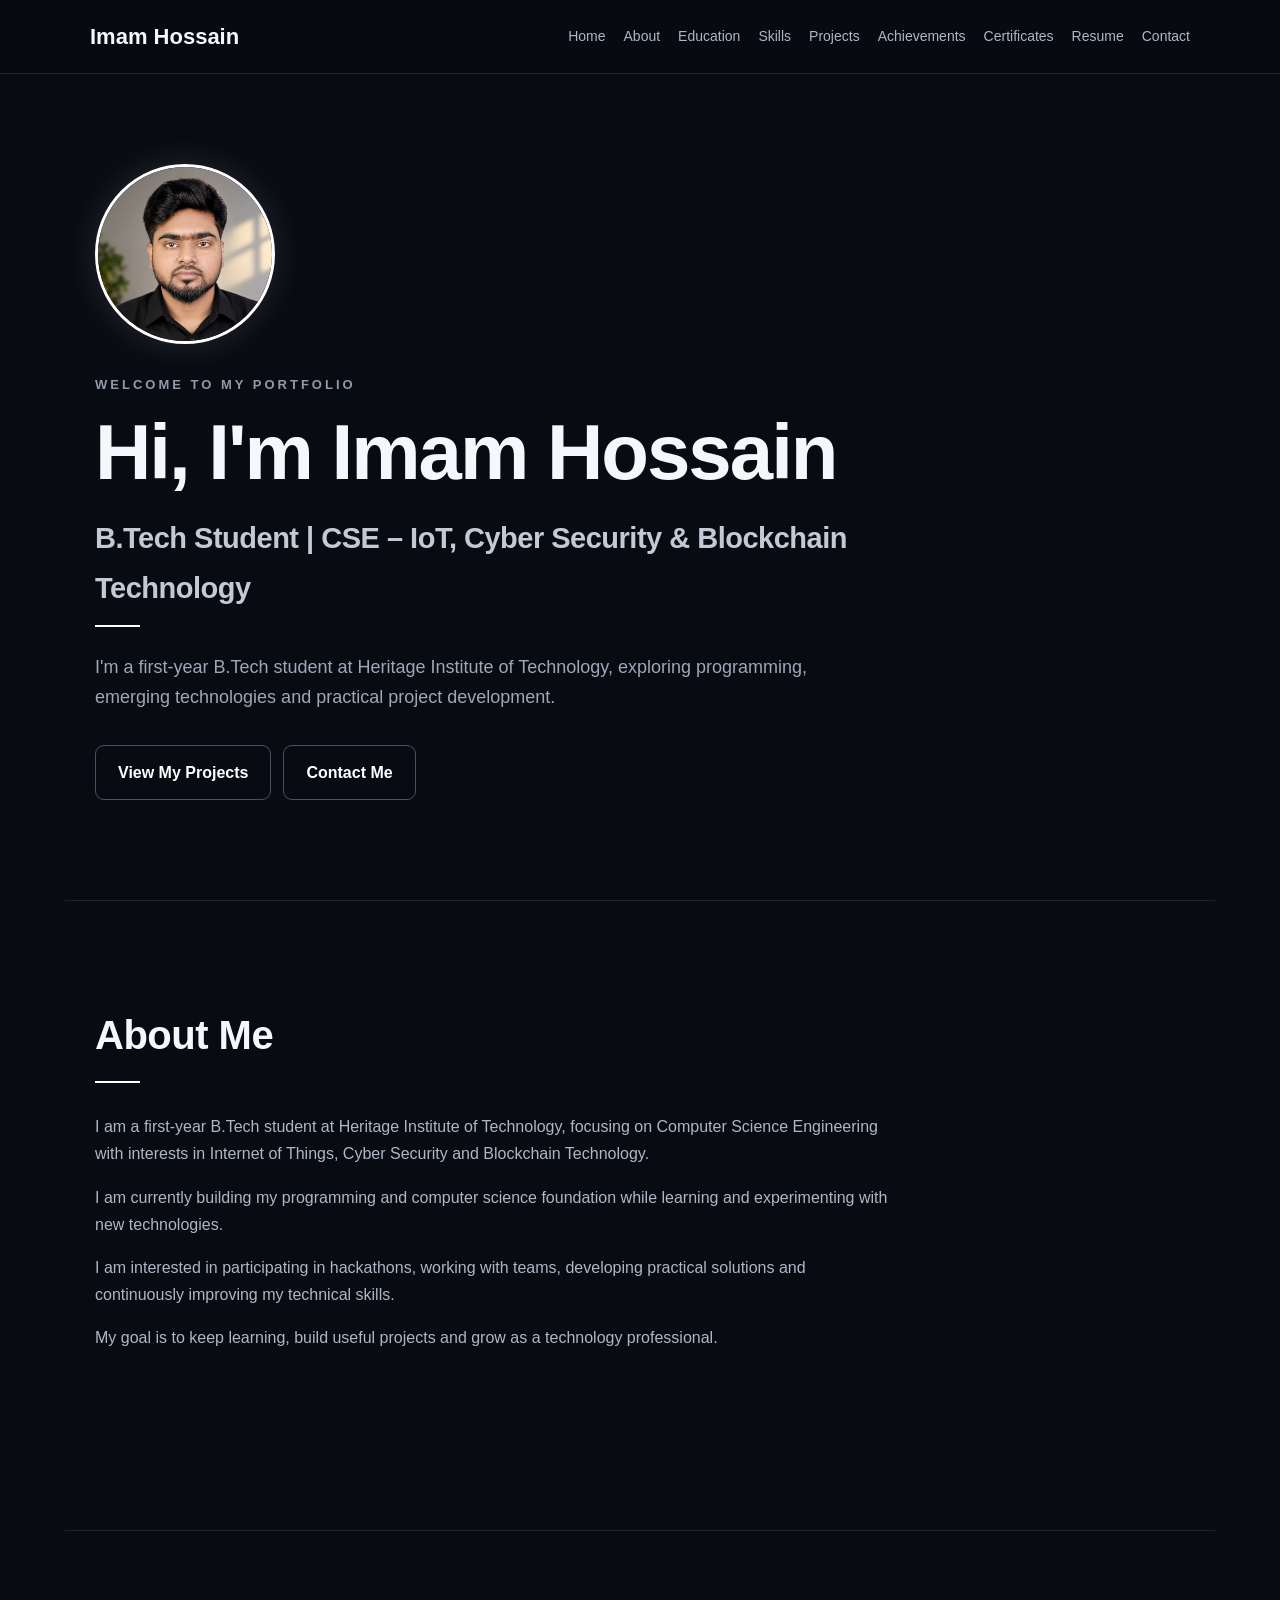
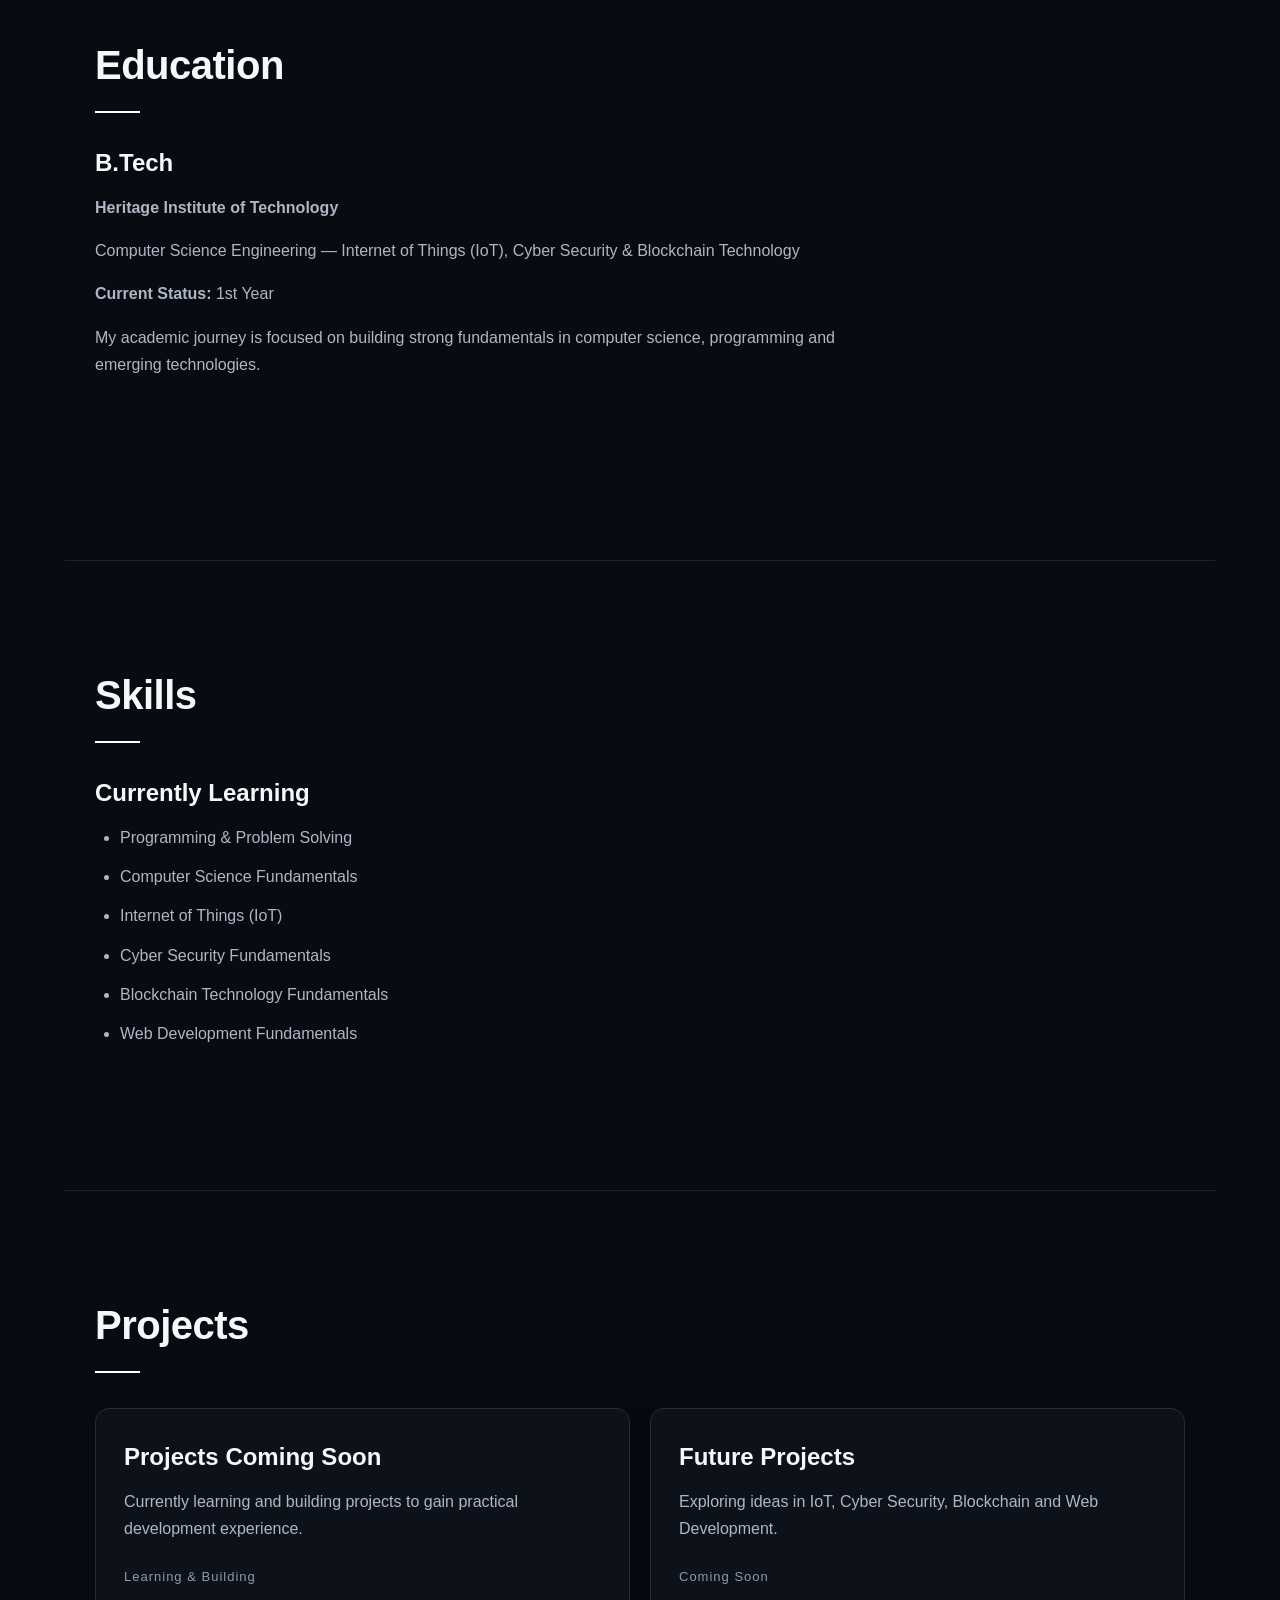
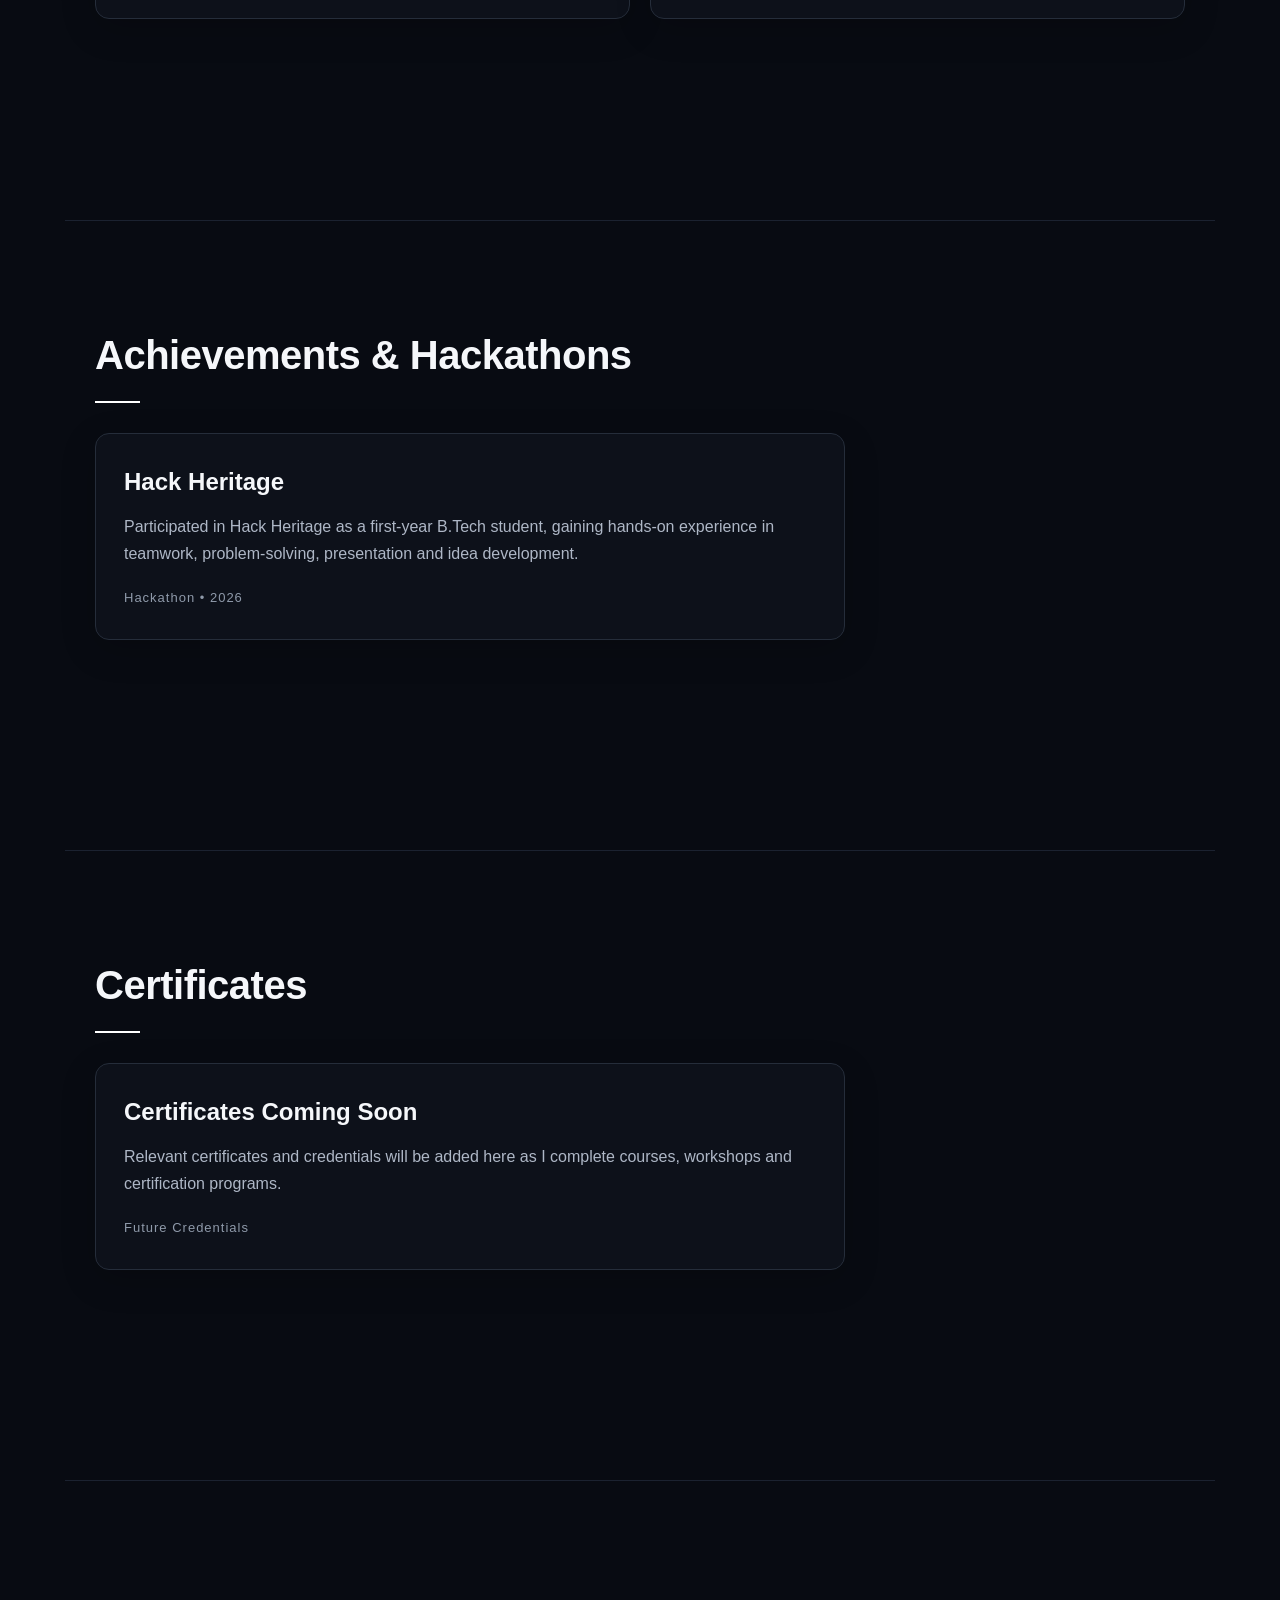
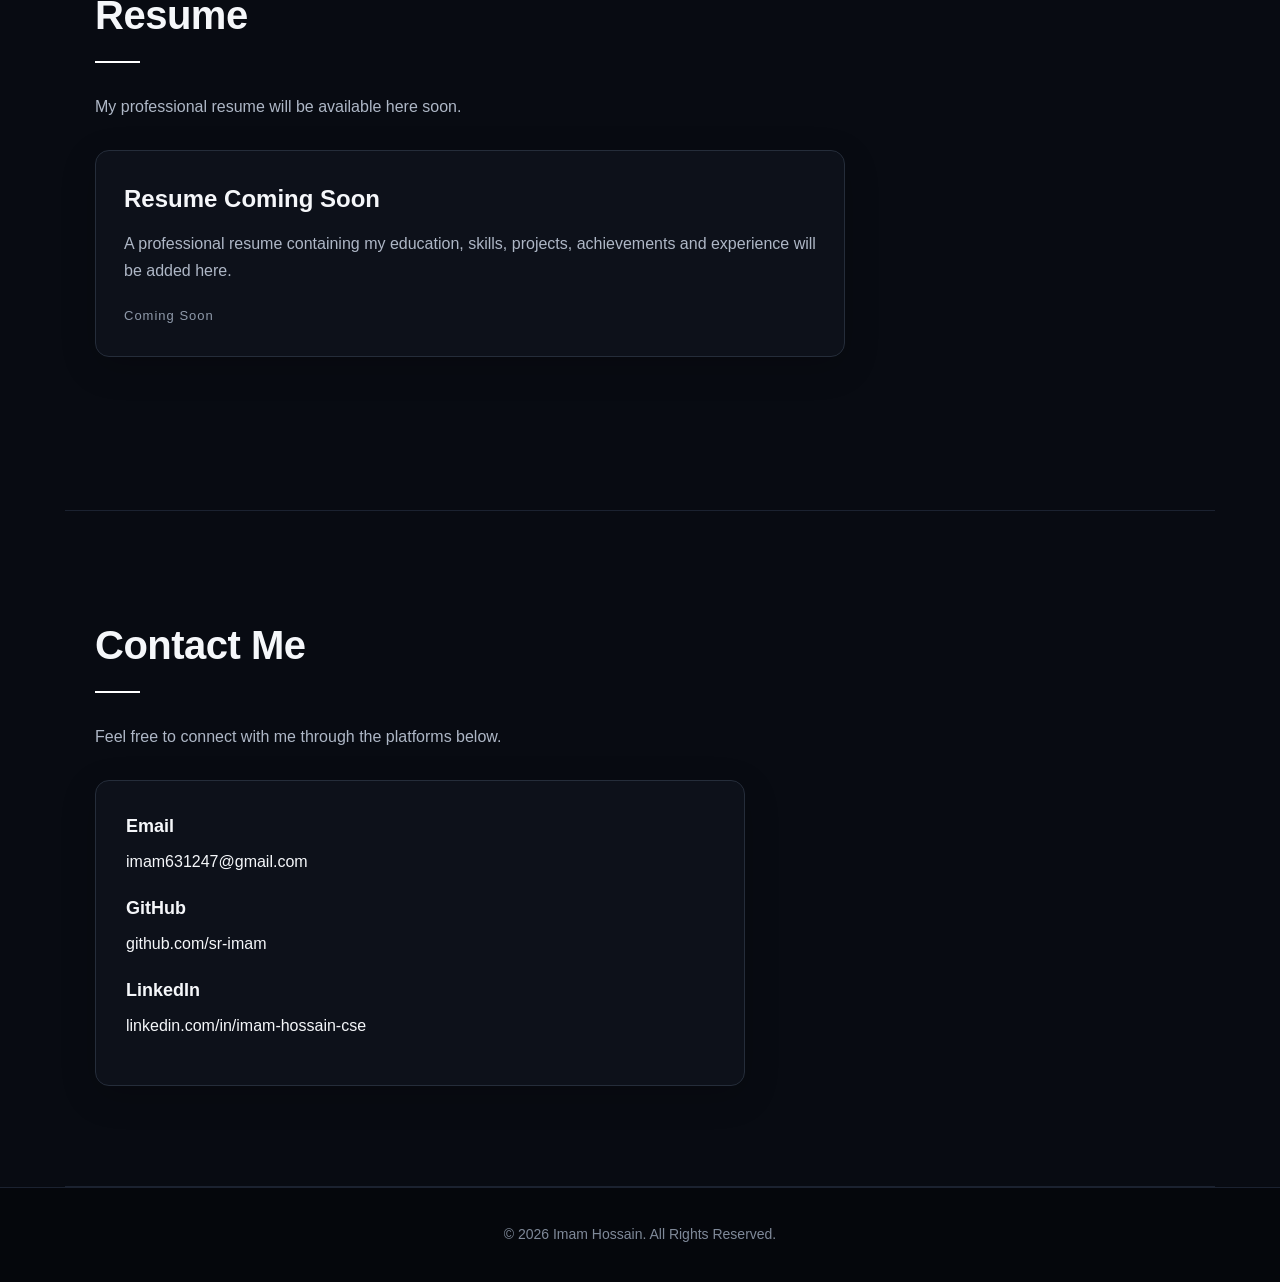
<file: index.html>
<!DOCTYPE html>
<html lang="en">
<head>
    <meta charset="UTF-8">
    <meta name="viewport" content="width=device-width, initial-scale=1.0">

    <title>Imam Hossain | Portfolio</title>

    <link rel="canonical" href="https://sr-imam.github.io/">
    <link rel="stylesheet" href="style.css">

    <meta name="description"
      content="Official personal portfolio of Imam Hossain — B.Tech student at Heritage Institute of Technology, exploring IoT, Cyber Security and Blockchain Technology.">  
        <meta name="author" content="Imam Hossain">
    <meta name="robots" content="index, follow">

    <meta name="keywords"
          content="Imam Hossain, Imam Hossain Heritage Institute of Technology, B.Tech Student, CSE, IoT, Cyber Security, Blockchain">

    <meta property="og:title" content="Imam Hossain | Personal Portfolio">
    <meta property="og:description"
          content="Official personal portfolio of Imam Hossain — B.Tech student at Heritage Institute of Technology.">
    <meta property="og:type" content="website">

    <!-- Google Search Console Verification -->
    <meta name="google-site-verification"
          content="GNlfmjtQORlB1pXmYKg2yIJq5T9hnaFiiCFKFu1M6Qs">

    <!-- Structured Data -->
    <script type="application/ld+json">
    {
      "@context": "https://schema.org",
      "@type": "Person",
      "name": "Imam Hossain",
      "url": "https://sr-imam.github.io/",
      "email": "mailto:imam631247@gmail.com",
      "sameAs": [
        "https://github.com/sr-imam",
        "https://www.linkedin.com/in/imam-hossain-cse"
      ],
      "jobTitle": "B.Tech Student",
      "affiliation": {
        "@type": "CollegeOrUniversity",
        "name": "Heritage Institute of Technology"
      }
    }
    </script>
</head>

<body>

<header>
    <nav>

        <div class="nav-top">
            <h2>Imam Hossain</h2>

            <!-- Mobile Menu Button -->
            <button class="menu-btn"
                    onclick="toggleMenu()"
                    aria-label="Open navigation menu">
                ☰
            </button>
        </div>

        <!-- Navigation -->
        <div class="nav-links" id="navLinks">
            <a href="#home" onclick="closeMenu()">Home</a>
            <a href="#about" onclick="closeMenu()">About</a>
            <a href="#education" onclick="closeMenu()">Education</a>
            <a href="#skills" onclick="closeMenu()">Skills</a>
            <a href="#projects" onclick="closeMenu()">Projects</a>
            <a href="#achievements" onclick="closeMenu()">Achievements</a>
            <a href="#certificates" onclick="closeMenu()">Certificates</a>
            <a href="#resume" onclick="closeMenu()">Resume</a>
            <a href="#contact" onclick="closeMenu()">Contact</a>
        </div>

    </nav>
</header>

<main>

    <!-- HOME -->
    <section id="home">

        <img src="file_00000000f88c8211b4c9ee9bd4764cef.png"
             alt="Imam Hossain"
             class="profile-photo">

        <p class="intro">WELCOME TO MY PORTFOLIO</p>

        <h1>Hi, I'm Imam Hossain</h1>

        <h2>
            B.Tech Student | CSE – IoT, Cyber Security & Blockchain Technology
        </h2>

        <p>
            I'm a first-year B.Tech student at Heritage Institute of Technology,
            exploring programming, emerging technologies and practical project development.
        </p>

        <div class="home-buttons">
            <a href="#projects">View My Projects</a>
            <a href="#contact">Contact Me</a>
        </div>

    </section>


    <!-- ABOUT -->
    <section id="about">

        <h2>About Me</h2>

        <p>
            I am a first-year B.Tech student at Heritage Institute of Technology,
            focusing on Computer Science Engineering with interests in Internet of Things,
            Cyber Security and Blockchain Technology.
        </p>

        <p>
            I am currently building my programming and computer science foundation
            while learning and experimenting with new technologies.
        </p>

        <p>
            I am interested in participating in hackathons, working with teams,
            developing practical solutions and continuously improving my technical skills.
        </p>

        <p>
            My goal is to keep learning, build useful projects and grow as a technology professional.
        </p>

    </section>


    <!-- EDUCATION -->
    <section id="education">

        <h2>Education</h2>

        <h3>B.Tech</h3>

        <p>
            <strong>Heritage Institute of Technology</strong>
        </p>

        <p>
            Computer Science Engineering — Internet of Things (IoT),
            Cyber Security & Blockchain Technology
        </p>

        <p>
            <strong>Current Status:</strong> 1st Year
        </p>

        <p>
            My academic journey is focused on building strong fundamentals
            in computer science, programming and emerging technologies.
        </p>

    </section>


    <!-- SKILLS -->
    <section id="skills">

        <h2>Skills</h2>

        <h3>Currently Learning</h3>

        <ul>
            <li>Programming & Problem Solving</li>
            <li>Computer Science Fundamentals</li>
            <li>Internet of Things (IoT)</li>
            <li>Cyber Security Fundamentals</li>
            <li>Blockchain Technology Fundamentals</li>
            <li>Web Development Fundamentals</li>
        </ul>

    </section>


    <!-- PROJECTS -->
    <section id="projects">

        <h2>Projects</h2>

        <div class="project-grid">

            <div class="project-card">
                <h3>Projects Coming Soon</h3>

                <p>
                    Currently learning and building projects to gain
                    practical development experience.
                </p>

                <span>Learning & Building</span>
            </div>

            <div class="project-card">
                <h3>Future Projects</h3>

                <p>
                    Exploring ideas in IoT, Cyber Security,
                    Blockchain and Web Development.
                </p>

                <span>Coming Soon</span>
            </div>

        </div>

    </section>


    <!-- ACHIEVEMENTS -->
    <section id="achievements">

        <h2>Achievements & Hackathons</h2>

        <div class="achievement-card">

            <h3>Hack Heritage</h3>

            <p>
                Participated in Hack Heritage as a first-year B.Tech student,
                gaining hands-on experience in teamwork, problem-solving,
                presentation and idea development.
            </p>

            <span>Hackathon • 2026</span>

        </div>

    </section>


    <!-- CERTIFICATES -->
    <section id="certificates">

        <h2>Certificates</h2>

        <div class="certificate-card">

            <h3>Certificates Coming Soon</h3>

            <p>
                Relevant certificates and credentials will be added here
                as I complete courses, workshops and certification programs.
            </p>

            <span>Future Credentials</span>

        </div>

    </section>


    <!-- RESUME -->
    <section id="resume">

        <h2>Resume</h2>

        <p>
            My professional resume will be available here soon.
        </p>

        <div class="certificate-card">

            <h3>Resume Coming Soon</h3>

            <p>
                A professional resume containing my education,
                skills, projects, achievements and experience
                will be added here.
            </p>

            <span>Coming Soon</span>

        </div>

    </section>


    <!-- CONTACT -->
    <section id="contact">

        <h2>Contact Me</h2>

        <p>
            Feel free to connect with me through the platforms below.
        </p>

        <div class="contact-card">

            <h3>Email</h3>
            <p>
                <a href="mailto:imam631247@gmail.com">
                    imam631247@gmail.com
                </a>
            </p>

            <h3>GitHub</h3>
            <p>
                <a href="https://github.com/sr-imam"
                   target="_blank"
                   rel="noopener noreferrer">
                    github.com/sr-imam
                </a>
            </p>

            <h3>LinkedIn</h3>
            <p>
                <a href="https://www.linkedin.com/in/imam-hossain-cse"
                   target="_blank"
                   rel="noopener noreferrer">
                    linkedin.com/in/imam-hossain-cse
                </a>
            </p>

        </div>

    </section>

</main>


<!-- FOOTER -->
<footer>
    © 2026 Imam Hossain. All Rights Reserved.
</footer>


<!-- MOBILE MENU SCRIPT -->
<script>

function toggleMenu() {
    const navLinks = document.getElementById("navLinks");
    navLinks.classList.toggle("active");
}

function closeMenu() {
    const navLinks = document.getElementById("navLinks");
    navLinks.classList.remove("active");
}

</script>

</body>
</html>
</file>
<file: style.css>
* {
    margin: 0;
    padding: 0;
    box-sizing: border-box;
}

html {
    scroll-behavior: smooth;
    scroll-padding-top: 90px;
}

body {
    font-family: Arial, sans-serif;
    background: #080b12;
    color: #f5f7fa;
    line-height: 1.7;
}

/* ================= NAVBAR ================= */

header {
    position: sticky;
    top: 0;
    z-index: 1000;
    background: rgba(8, 11, 18, 0.96);
    backdrop-filter: blur(12px);
    border-bottom: 1px solid #202735;
}

nav {
    max-width: 1150px;
    margin: auto;
    padding: 18px 25px;
    display: flex;
    justify-content: space-between;
    align-items: center;
    gap: 25px;
}

.nav-top {
    display: flex;
    align-items: center;
    justify-content: space-between;
}

nav h2 {
    font-size: 22px;
    white-space: nowrap;
}

.nav-links {
    display: flex;
    align-items: center;
    justify-content: flex-end;
    flex-wrap: wrap;
    gap: 18px;
}

.nav-links a {
    color: #aeb7c6;
    text-decoration: none;
    font-size: 14px;
    transition: 0.3s;
}

.nav-links a:hover {
    color: white;
}

/* HAMBURGER BUTTON */

.menu-btn {
    display: none;
    background: transparent;
    border: 1px solid #30394a;
    color: white;
    font-size: 25px;
    width: 44px;
    height: 40px;
    border-radius: 8px;
    cursor: pointer;
}

/* ================= MAIN ================= */

main {
    max-width: 1150px;
    margin: auto;
}

section {
    min-height: 70vh;
    padding: 100px 30px;
    border-bottom: 1px solid #1b2230;
    position: relative;
}

section h2 {
    font-size: 40px;
    margin-bottom: 30px;
    letter-spacing: -0.5px;
}

section h2::after {
    content: "";
    display: block;
    width: 45px;
    height: 2px;
    margin-top: 12px;
    background: #ffffff;
}

section h3 {
    font-size: 24px;
    margin: 25px 0 10px;
}

section p {
    max-width: 800px;
    color: #aeb7c6;
    margin-bottom: 16px;
}

/* ================= HOME ================= */

#home {
    min-height: 90vh;
    display: flex;
    flex-direction: column;
    justify-content: center;
    align-items: flex-start;
    padding-top: 90px;
}

.profile-photo {
    width: 180px;
    height: 180px;
    object-fit: cover;
    border-radius: 50%;
    margin-bottom: 30px;
    border: 3px solid #ffffff;
    box-shadow: 0 0 35px rgba(255, 255, 255, 0.12);
}

#home .intro {
    color: #8f9aaa;
    font-size: 13px;
    font-weight: bold;
    letter-spacing: 3px;
    margin-bottom: 14px;
}

#home h1 {
    font-size: clamp(44px, 8vw, 78px);
    line-height: 1.1;
    margin-bottom: 18px;
    letter-spacing: -2px;
    font-weight: 700;
}

#home h2 {
    color: #c2cad6;
    font-size: clamp(19px, 3vw, 29px);
    margin-bottom: 25px;
    max-width: 850px;
}

#home p {
    max-width: 720px;
    color: #9da8b8;
    font-size: 18px;
    margin-bottom: 32px;
}

/* ================= BUTTONS ================= */

.home-buttons {
    display: flex;
    flex-wrap: wrap;
    gap: 12px;
}

#home a {
    display: inline-block;
    padding: 13px 22px;
    border: 1px solid #465266;
    border-radius: 9px;
    color: white;
    text-decoration: none;
    font-weight: 600;
    transition: 0.3s;
}

#home a:hover {
    background: #ffffff;
    color: #080b12;
    transform: translateY(-2px);
}

/* ================= SKILLS ================= */

ul {
    padding-left: 25px;
    color: #aeb7c6;
}

li {
    margin-bottom: 12px;
}

/* ================= PROJECTS ================= */

.project-grid {
    display: grid;
    grid-template-columns: repeat(2, 1fr);
    gap: 20px;
    margin-top: 35px;
}

.project-card {
    padding: 28px;
    border: 1px solid #252d3a;
    border-radius: 14px;
    background: #0d111a;
    transition: 0.3s;
    box-shadow: 0 10px 35px rgba(0, 0, 0, 0.18);
}

.project-card:hover {
    transform: translateY(-5px);
    border-color: #586579;
}

.project-card h3 {
    margin-top: 0;
}

.project-card p {
    margin-bottom: 20px;
}

.project-card span {
    font-size: 13px;
    color: #8f9aaa;
    letter-spacing: 1px;
}

/* ================= ACHIEVEMENTS ================= */

.achievement-card,
.certificate-card {
    max-width: 750px;
    padding: 28px;
    margin: 30px 0;
    border: 1px solid #252d3a;
    border-radius: 14px;
    background: #0d111a;
    transition: 0.3s;
    box-shadow: 0 10px 35px rgba(0, 0, 0, 0.18);
}

.achievement-card:hover,
.certificate-card:hover {
    transform: translateY(-5px);
    border-color: #586579;
}

.achievement-card h3,
.certificate-card h3 {
    margin-top: 0;
}

.achievement-card span,
.certificate-card span {
    font-size: 13px;
    color: #8f9aaa;
    letter-spacing: 1px;
}

/* ================= CONTACT ================= */

.contact-card {
    max-width: 650px;
    margin-top: 30px;
    padding: 30px;
    border: 1px solid #252d3a;
    border-radius: 14px;
    background: #0d111a;
    box-shadow: 0 10px 35px rgba(0, 0, 0, 0.18);
}

.contact-card h3 {
    font-size: 18px;
    margin: 18px 0 6px;
}

.contact-card h3:first-child {
    margin-top: 0;
}

.contact-card a {
    color: #f5f7fa;
    text-decoration: none;
}

.contact-card a:hover {
    text-decoration: underline;
}

/* ================= FOOTER ================= */

footer {
    text-align: center;
    padding: 35px 20px;
    color: #7f8999;
    background: #05070c;
    font-size: 14px;
    border-top: 1px solid #1b2230;
}

/* ================= TABLET ================= */

@media (max-width: 800px) {

    nav {
        padding: 15px 20px;
    }

    section {
        padding: 75px 20px;
    }

    #home {
        min-height: 85vh;
        padding-top: 70px;
    }

    .profile-photo {
        width: 150px;
        height: 150px;
    }

    #home h1 {
        font-size: 48px;
    }

    #home h2 {
        font-size: 21px;
    }

    #home p {
        font-size: 16px;
    }

    section h2 {
        font-size: 34px;
    }
}

/* ================= MOBILE MENU ================= */

@media (max-width: 600px) {

    nav {
        display: block;
        padding: 14px 18px;
    }

    .nav-top {
        width: 100%;
    }

    nav h2 {
        font-size: 20px;
    }

    /* Show hamburger */
    .menu-btn {
        display: block;
    }

    /* Hide menu initially */
    .nav-links {
        display: none;
        width: 100%;
        flex-direction: column;
        align-items: stretch;
        gap: 0;
        margin-top: 14px;
        padding: 8px 0;
        border-top: 1px solid #202735;
    }

    /* Show menu when button is clicked */
    .nav-links.active {
        display: flex;
    }

    .nav-links a {
        display: block;
        width: 100%;
        padding: 12px 10px;
        font-size: 15px;
        border-bottom: 1px solid #171d28;
    }

    .nav-links a:last-child {
        border-bottom: none;
    }

    section {
        padding: 65px 18px;
    }

    #home {
        padding-top: 55px;
    }

    #home h1 {
        font-size: 42px;
        letter-spacing: -1px;
    }

    #home h2 {
        font-size: 19px;
    }

    #home p {
        font-size: 16px;
    }

    .profile-photo {
        width: 140px;
        height: 140px;
    }

    section h2 {
        font-size: 32px;
    }

    .project-grid {
        grid-template-columns: 1fr;
    }

    .project-card,
    .achievement-card,
    .certificate-card,
    .contact-card {
        padding: 22px;
    }
    }
</file>
